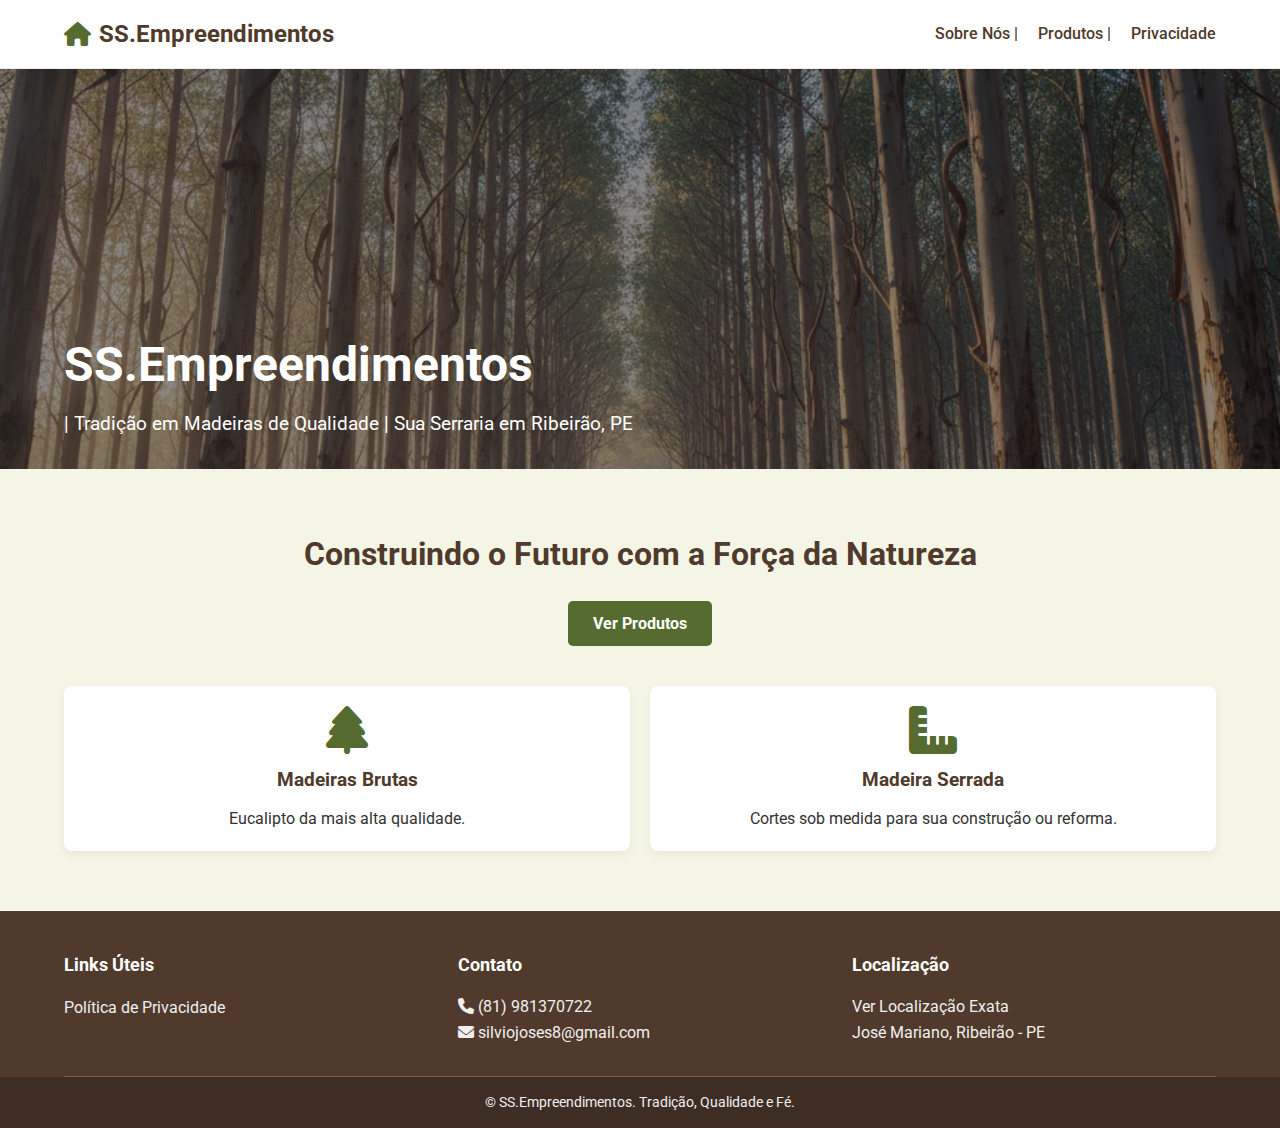
<file: index.html>
<!DOCTYPE html>
<html lang="pt-BR">
<head>
    <meta charset="UTF-8">
    <meta name="viewport" content="width=device-width, initial-scale=1.0">
    <title> SS.Empreendimentos | Madeiras e Cortes em Ribeirão, PE - Tradição em Qualidade</title>
    <link rel="stylesheet" href="style.css">
    <link rel="stylesheet" href="https://cdnjs.cloudflare.com/ajax/libs/font-awesome/6.0.0-beta3/css/all.min.css">
</head>
<body>

    <header>
        <div class="container nav-bar">
            <div class="logo">
                <i class="fas fa-home"></i> SS.Empreendimentos
            </div>
            <nav>
                
                <a href="sobre-nos.html">Sobre Nós |</a>
                <a href="produtos.html">Produtos |</a>
                <a href="politica-privacidade.html">Privacidade</a>
                
            </nav>
        </div>
    </header>

    <section id="home" class="hero">
        <div class="hero-content">
            <h1>SS.Empreendimentos</h1>
            <p> | Tradição em Madeiras de Qualidade | Sua Serraria em Ribeirão, PE</p>
        </div>
    </section>

    <section class="diferenciais">
        <div class="container">
            <h2>Construindo o Futuro com a Força da Natureza</h2>
            <div class="botoes-acao">
                <a href="produtos.html" class="btn btn-verde">Ver Produtos</a>
            </div>
            
            <div class="itens-diferenciais">
                <div class="item">
                    <i class="fas fa-tree icon-verde"></i>
                    <h3>Madeiras Brutas</h3>
                    <p>Eucalipto da mais alta qualidade.</p>
                </div>
                <div class="item">
                    <i class="fas fa-ruler-combined icon-verde"></i>
                    <h3>Madeira Serrada</h3>
                    <p>Cortes sob medida para sua construção ou reforma.</p>
                </div>
                
            </div>
        </div>
    </section>

    <footer>
        <div class="container footer-content">
            <div class="footer-col">
                <h4>Links Úteis</h4>
                <ul>
                    <li><a href="politica-privacidade.html">Política de Privacidade</a></li>
                </ul>
            </div>

            <div class="footer-col">
                <h4>Contato</h4>
                <p><i class="fas fa-phone"></i> (81) 981370722</p>
                <p><i class="fas fa-envelope"></i> silviojoses8@gmail.com</p>
            </div>

            <div class="footer-col">
                <h4>Localização</h4>
                <div class="mapa-link">
                    <a href="https://goo.gl/maps/eoJy61wpHaMdoKoY7?g_st=aw" target="_blank">Ver Localização Exata</a>
                    <p>José Mariano, Ribeirão - PE</p>
                </div>
            </div>
        </div>
        <div class="copy-text">
            &copy; SS.Empreendimentos. Tradição, Qualidade e Fé.
        </div>
    </footer>

</body>
</html>
</file>
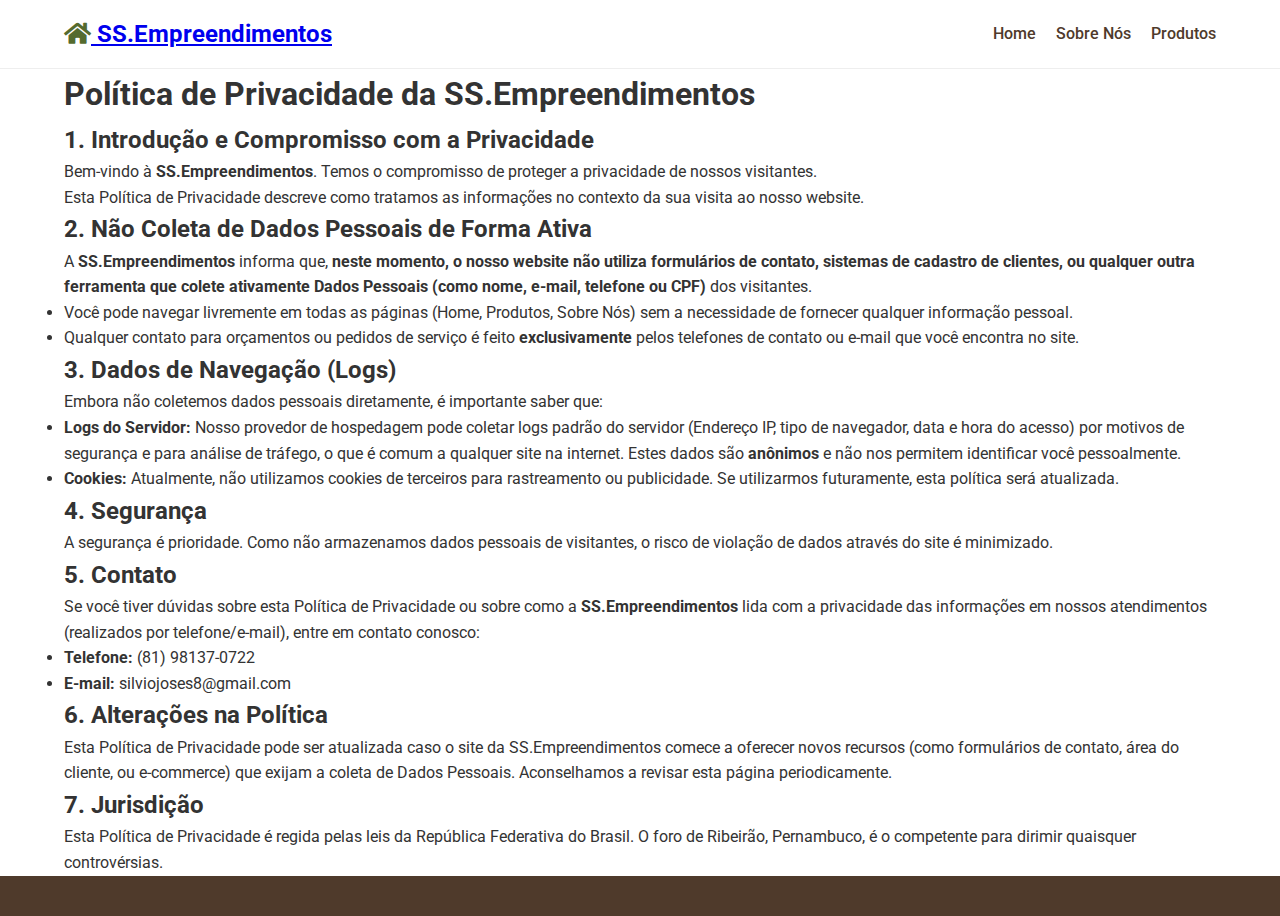
<file: politica-privacidade.html>
<!DOCTYPE html>
<html lang="pt-br">
<head>
    <meta charset="UTF-8">
    <meta name="viewport" content="width=device-width, initial-scale=1.0">
    <title>Política de Privacidade | SS.Empreendimentos</title>
    <link rel="stylesheet" href="style.css">
    <link rel="stylesheet" href="https://cdnjs.cloudflare.com/ajax/libs/font-awesome/5.15.3/css/all.min.css">
</head>
<body>
    
    <header>
        <div class="container nav-bar">
            <div class="logo">
                <a href="index.html">
                    <i class="fas fa-home"></i> SS.Empreendimentos
                </a> 
            </div>
            <nav>
                <a href="index.html">Home</a>
                <a href="sobre-nos.html">Sobre Nós</a> 
                <a href="produtos.html">Produtos</a> 
                
            </nav>
        </div>
    </header>

    <main class="politica-privacidade-content container">
        <h1>Política de Privacidade da SS.Empreendimentos</h1>

        <section class="introducao">
            <h2>1. Introdução e Compromisso com a Privacidade</h2>
            <p>Bem-vindo à <strong>SS.Empreendimentos</strong>. Temos o compromisso de proteger a privacidade de nossos visitantes.</p>
            <p>Esta Política de Privacidade descreve como tratamos as informações no contexto da sua visita ao nosso website.</p>
        </section>

        <section class="nao-coleta-dados">
            <h2>2. Não Coleta de Dados Pessoais de Forma Ativa</h2>
            <p>A <strong>SS.Empreendimentos</strong> informa que, <strong>neste momento, o nosso website não utiliza formulários de contato, sistemas de cadastro de clientes, ou qualquer outra ferramenta que colete ativamente Dados Pessoais (como nome, e-mail, telefone ou CPF)</strong> dos visitantes.</p>
            <ul>
                <li>Você pode navegar livremente em todas as páginas (Home, Produtos, Sobre Nós) sem a necessidade de fornecer qualquer informação pessoal.</li>
                <li>Qualquer contato para orçamentos ou pedidos de serviço é feito <strong>exclusivamente</strong> pelos telefones de contato ou e-mail que você encontra no site.</li>
            </ul>
        </section>

        <section class="dados-navegacao">
            <h2>3. Dados de Navegação (Logs)</h2>
            <p>Embora não coletemos dados pessoais diretamente, é importante saber que:</p>
            <ul>
                <li><strong>Logs do Servidor:</strong> Nosso provedor de hospedagem pode coletar logs padrão do servidor (Endereço IP, tipo de navegador, data e hora do acesso) por motivos de segurança e para análise de tráfego, o que é comum a qualquer site na internet. Estes dados são <strong>anônimos</strong> e não nos permitem identificar você pessoalmente.</li>
                <li><strong>Cookies:</strong> Atualmente, não utilizamos cookies de terceiros para rastreamento ou publicidade. Se utilizarmos futuramente, esta política será atualizada.</li>
            </ul>
        </section>
        
        <section class="seguranca">
            <h2>4. Segurança</h2>
            <p>A segurança é prioridade. Como não armazenamos dados pessoais de visitantes, o risco de violação de dados através do site é minimizado.</p>
        </section>

        <section class="contato">
            <h2>5. Contato</h2>
            <p>Se você tiver dúvidas sobre esta Política de Privacidade ou sobre como a <strong>SS.Empreendimentos</strong> lida com a privacidade das informações em nossos atendimentos (realizados por telefone/e-mail), entre em contato conosco:</p>
            <ul>
                <li><strong>Telefone:</strong> (81) 98137-0722</li>
                <li><strong>E-mail:</strong> silviojoses8@gmail.com</li>
            </ul>
        </section>

        <section class="alteracoes">
            <h2>6. Alterações na Política</h2>
            <p>Esta Política de Privacidade pode ser atualizada caso o site da SS.Empreendimentos comece a oferecer novos recursos (como formulários de contato, área do cliente, ou e-commerce) que exijam a coleta de Dados Pessoais. Aconselhamos a revisar esta página periodicamente.</p>
        </section>

        <section class="jurisdicao">
            <h2>7. Jurisdição</h2>
            <p>Esta Política de Privacidade é regida pelas leis da República Federativa do Brasil. O foro de Ribeirão, Pernambuco, é o competente para dirimir quaisquer controvérsias.</p>
        </section>
    </main>

    <footer class="footer"></footer>
    

</body>
</html>
</file>
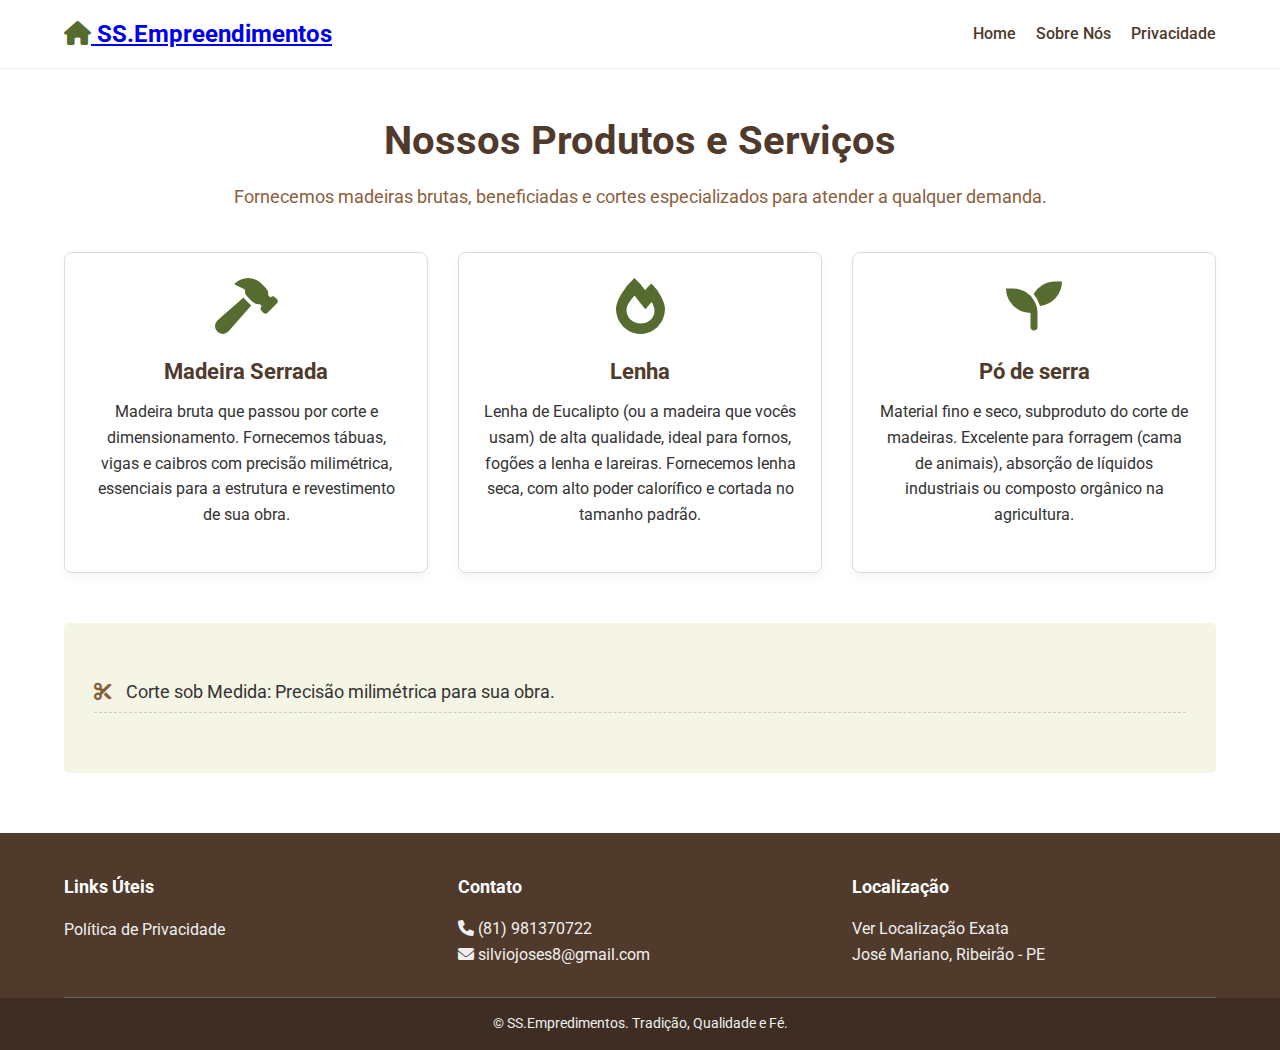
<file: produtos.html>
<!DOCTYPE html>
<html lang="pt-BR">
<head>
    <meta charset="UTF-8">
    <meta name="viewport" content="width=device-width, initial-scale=1.0">
    <title>Produtos - SS.Empredimentos </title>
    <link rel="stylesheet" href="style.css">
    <link rel="stylesheet" href="https://cdnjs.cloudflare.com/ajax/libs/font-awesome/6.0.0-beta3/css/all.min.css">
    <link rel="stylesheet" href="produtos.css">
</head>
<body>

    <header>
        
        <div class="container nav-bar">
            <div class="logo">
                <a href="index.html">
                    <i class="fas fa-home"></i> SS.Empreendimentos
                </a>   
            </div>
            <nav>
                <a href="index.html">Home</a>
                <a href="sobre-nos.html">Sobre Nós</a>
                <a href="politica-privacidade.html">Privacidade</a>
                
            </nav>
        </div>
    </header>

    <main class="container">
        <h1>Nossos Produtos e Serviços</h1>
        <p class="introducao-produtos">Fornecemos madeiras brutas, beneficiadas e cortes especializados para atender a qualquer demanda.</p>

        <section id="madeiras-brutas">
    <div class="lista-produtos">
        
        <article class="produto-card">
            <i class="fas fa-hammer icon-marrom"></i>
            <h3>Madeira Serrada</h3>
            <p>Madeira bruta que passou por corte e dimensionamento. Fornecemos tábuas, vigas e caibros com precisão milimétrica, essenciais para a estrutura e revestimento de sua obra.</p>

        </article>

        <article class="produto-card">
            <i class="fas fa-fire icon-marrom"></i>
            <h3>Lenha</h3>
            <p>Lenha de Eucalipto (ou a madeira que vocês usam) de alta qualidade, ideal para fornos, fogões a lenha e lareiras. Fornecemos lenha seca, com alto poder calorífico e cortada no tamanho padrão.</p>
            
        </article>

        <article class="produto-card">
            <i class="fas fa-seedling icon-marrom"></i>
            <h3>Pó de serra</h3>
            <p>Material fino e seco, subproduto do corte de madeiras. Excelente para forragem (cama de animais), absorção de líquidos industriais ou composto orgânico na agricultura.</p>
            
        </article>
    </div>
</section>

        <section id="servicos-corte">
            
            <div class="lista-servicos">
                <ul>
                    <li><i class="fas fa-cut"></i> Corte sob Medida: Precisão milimétrica para sua obra.</li>
                    
                </ul>
                
            </div>
        </section>

    </main>

    <footer>
        <div class="container footer-content">
            <div class="footer-col">
                <h4>Links Úteis</h4>
                <ul>
                    <li><a href="politica-privacidade.html">Política de Privacidade</a></li>
                </ul>
            </div>
            <div class="footer-col">
                <h4>Contato</h4>
                <p><i class="fas fa-phone"></i> (81) 981370722</p>
                <p><i class="fas fa-envelope"></i> silviojoses8@gmail.com</p>
              
            </div>
            <div class="footer-col">
                <h4>Localização</h4>
                <div class="mapa-link">
                    <a href="https://goo.gl/maps/eoJy61wpHaMdoKoY7?g_st=aw" target="_blank">Ver Localização Exata</a>
                    <p>José Mariano, Ribeirão - PE</p>
                </div>
            </div>
        </div>
        <div class="copy-text">
            &copy; SS.Empredimentos. Tradição, Qualidade e Fé.
        </div>
    </footer>
</body>
</html>
</file>
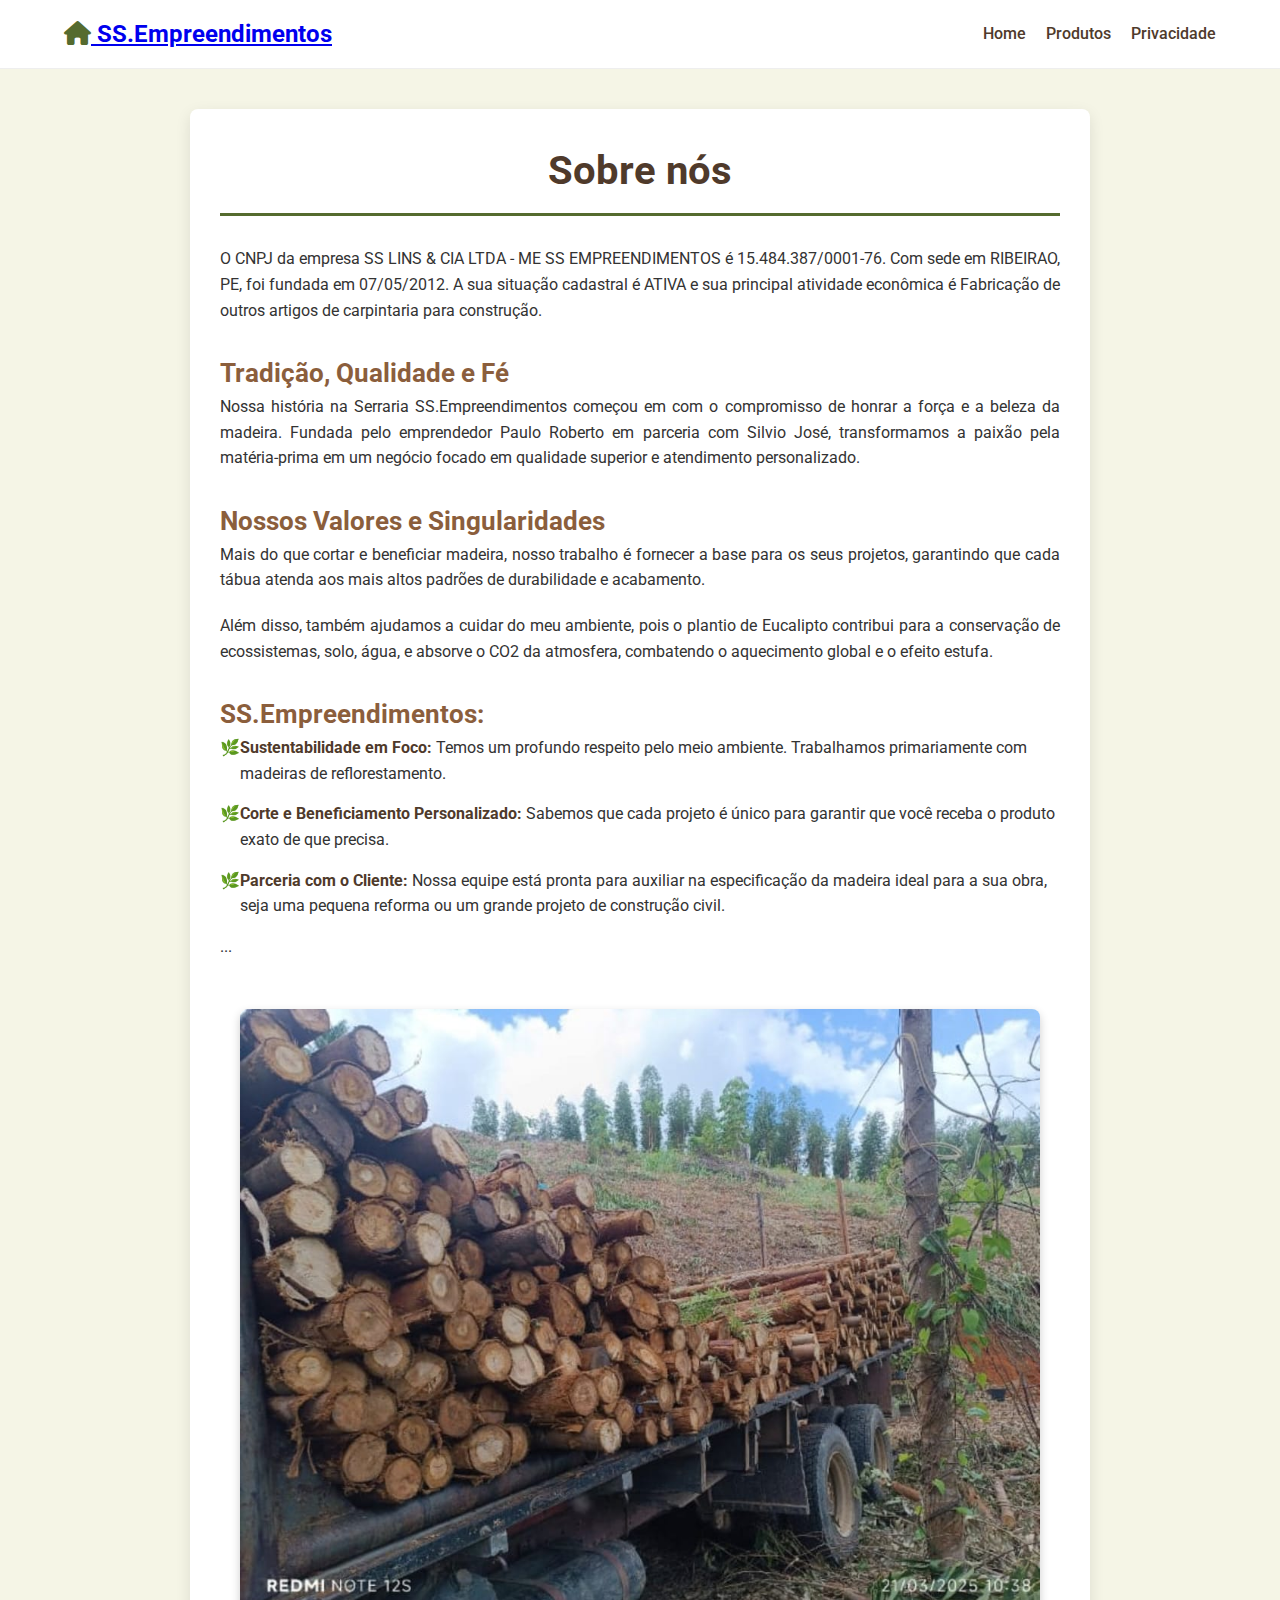
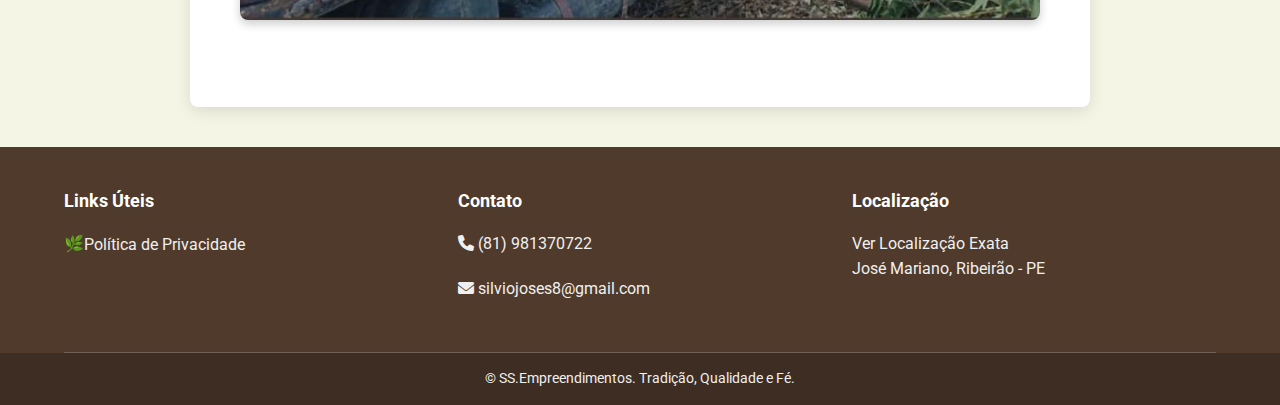
<file: sobre-nos.html>
<!DOCTYPE html>
<html lang="pt-BR">
<head>
    <meta charset="UTF-8">
    <meta name="viewport" content="width=device-width, initial-scale=1.0">
    <title>Sobre Nós - SS.Empreendimentos </title>
    <link rel="stylesheet" href="style.css"> 
    <link rel="stylesheet" href="https://cdnjs.cloudflare.com/ajax/libs/font-awesome/6.0.0-beta3/css/all.min.css">
    <link rel="stylesheet" href="sobre-nos.css"> 
</head>
<body>

    <header>
        <div class="container nav-bar">
            <div class="logo">
                <a href="index.html">
                    <i class="fas fa-home"></i> SS.Empreendimentos
                </a> 
            </div>
            <nav>
                <a href="index.html">Home</a>
                <a href="produtos.html">Produtos</a> 
                <a href="politica-privacidade.html">Privacidade</a>
            </nav>
        </div>
    </header>

    <main>
        <div class="container"> 
            
            <h1>Sobre nós</h1>

            <p>O CNPJ da empresa SS LINS & CIA LTDA - ME SS EMPREENDIMENTOS é 15.484.387/0001-76. Com sede em RIBEIRAO, PE, foi fundada em 07/05/2012. A sua situação cadastral é ATIVA e sua principal atividade econômica é Fabricação de outros artigos de carpintaria para construção.</p>
            <h2>Tradição, Qualidade e Fé</h2>

            <p>Nossa história na  Serraria SS.Empreendimentos começou em com o compromisso de honrar a força e a beleza da madeira. Fundada pelo emprendedor Paulo Roberto em parceria com Silvio José, transformamos a paixão pela matéria-prima em um negócio focado em qualidade superior e atendimento personalizado.</p>

            <h2>Nossos Valores e Singularidades</h2>

            <p>Mais do que cortar e beneficiar madeira, nosso trabalho é fornecer a base para os seus projetos, garantindo que cada tábua atenda aos mais altos padrões de durabilidade e acabamento.</p>

            <p>Além disso, também ajudamos a cuidar do meu ambiente, pois o plantio de Eucalipto contribui para a conservação de ecossistemas, solo, água, e absorve o CO2 da atmosfera, combatendo o aquecimento global e o efeito estufa. </p>

            <h2>SS.Empreendimentos:</h2>

            <ul>


               
                <li><u>Sustentabilidade em Foco:</u> 
                    Temos um profundo respeito pelo meio ambiente. Trabalhamos primariamente com madeiras de reflorestamento.</li>

                <li><u>Corte e Beneficiamento Personalizado: </u> Sabemos que cada projeto é único para garantir que você receba o produto exato de que precisa.</li>

                <li><u>Parceria com o Cliente: </u> Nossa equipe está pronta para auxiliar na especificação da madeira ideal para a sua obra, seja uma pequena reforma ou um grande projeto de construção civil.</li>
            </ul>

...
    <section class="foto-sobre">
        <img src="2b27df27-8d6e-4b2d-840e-723b1b4813a0.jpg" alt="Caminhão carregado com toras de madeira SS.Empreendimentos em Ribeirão, PE">
    </section>


    </main>
    
    <footer>
        <div class="container footer-content">
            <div class="footer-col">
                <h4>Links Úteis</h4>
                <ul>
                     <li><a href="politica-privacidade.html">Política de Privacidade</a></li>
                </ul>
            </div>
            <div class="footer-col">
                <h4>Contato</h4>
                <p><i class="fas fa-phone"></i> (81) 981370722</p>
                <p><i class="fas fa-envelope"></i> silviojoses8@gmail.com</p>
              
            </div>
            <div class="footer-col">
                <h4>Localização</h4>
                <div class="mapa-link">
                    <a href="https://goo.gl/maps/eoJy61wpHaMdoKoY7?g_st=aw" target="_blank">Ver Localização Exata</a>
                    <p>José Mariano, Ribeirão - PE</p>

                </div>
            </div>
        </div>
        <div class="copy-text">
            &copy; SS.Empreendimentos. Tradição, Qualidade e Fé.
        </div>
    </footer>
</body>
</html>
</file>
<file: produtos.css>
/* Estilo geral para o conteúdo principal */
main h1 {
    font-size: 2.5rem;
    color: var(--cor-primaria);
    text-align: center;
    padding: 40px 0 10px 0;
}

main h2 {
    font-size: 1.8rem;
    color: var(--cor-secundaria);
    margin-top: 30px;
    margin-bottom: 20px;
    border-bottom: 2px solid var(--cor-fundo);
    padding-bottom: 5px;
}

.introducao-produtos {
    text-align: center;
    font-size: 1.1rem;
    margin-bottom: 40px;
    color: var(--cor-secundaria);
}

.lista-produtos {
    display: flex;
    flex-wrap: wrap; 
    gap: 30px; 
    margin-bottom: 50px;
}

.produto-card {
    /* Cada card de produto */
    flex: 1 1 calc(33.33% - 20px); 
    min-width: 300px;
    padding: 25px;
    border: 1px solid #ddd;
    border-radius: 8px;
    background-color: #fff;

    box-shadow: 0 4px 8px rgba(0, 0, 0, 0.05); /* Sombra suave para destacar */

    text-align: center;
}

.produto-card i {
    font-size: 3.5rem;
    color: var(--cor-verde);
    margin-bottom: 10px;
}

.produto-card h3 {
    color: var(--cor-primaria);
    margin: 10px 0;
    font-size: 1.4rem;
}

.produto-card p {
    line-height: 1.6;
    margin-bottom: 20px;
}

/* Estilo para a seção de Beneficiamento */
.lista-servicos {
    padding: 30px;
    background-color: var(--cor-fundo);
    border-radius: 5px;
    margin-bottom: 60px;
}

.lista-servicos ul {
    list-style: none;
    text-align: left;
    margin: 20px 0 30px 0;
}

.lista-servicos ul li {
    font-size: 1.1rem;
    line-height: 2.2;
    border-bottom: 1px dashed #ccc;
}

.lista-servicos ul li i {
    color: var(--cor-secundaria);
    margin-right: 10px;
}
</file>
<file: sobre-nos.css>
body {
    line-height: 1.6;
    background-color: var(--cor-fundo);
}
main .container {
    width: 90%;
    max-width: 900px;
    margin: 40px auto;
    padding: 30px;
    background-color: #ffffff;
    box-shadow: 0 5px 15px rgba(0, 0, 0, 0.1);
    border-radius: 8px;
}

h1 {
    font-family: 'Roboto', serif;
    color: var(--cor-primaria);
    text-align: center;
    border-bottom: 3px solid var(--cor-verde);
    padding-bottom: 10px;
    margin-bottom: 30px;
    font-size: 2.5em;
}

h2 {
    color: var(--cor-secundaria);
    margin-top: 30px;
    font-size: 1.6em;
}

p {
    margin-bottom: 20px;
    text-align: justify;
    
}

ul {
    list-style: none;
    padding: 0;
}

li {
    margin-bottom: 15px;
    padding-left: 20px;
    position: relative;
}

li::before {
    content: "🌿";
    position: absolute;
    left: 0;
    top: 0;
}

li u {
    font-weight: 700;
    color: var(--cor-primaria);
    text-decoration: none;
}


.foto-sobre {
    text-align: center;
    margin: 50px 0;
}

.foto-sobre img {
    width: 100%;
    max-width: 800px;
    height: auto;
    border-radius: 8px;
    box-shadow: 0 4px 10px rgba(0, 0, 0, 0.2);
}


@media (max-width: 992px) {
    main .container {
        padding: 25px;
    }

    h1 {
        font-size: 2.2em;
    }

    h2 {
        font-size: 1.4em;
    }
}

@media (max-width: 768px) {
    main .container {
        width: 92%;
        padding: 20px;
    }

    h1 {
        font-size: 2em;
    }

    p {
        font-size: 1rem;
    }
}

@media (max-width: 480px) {
    h1 {
        font-size: 1.6em;
    }

    h2 {
        font-size: 1.2em;
    }

    p {
        font-size: 0.95rem;
        text-align: left;
    }

    li {
        padding-left: 15px;
    }

    li::before {
        left: -5px;
    }

    h1:last-of-type {
        padding: 60px 0;
        font-size: 1.2em;
    }
}
</file>
<file: style.css>
/* Importação de Fonte Google */
@import url('https://fonts.googleapis.com/css2?family=Roboto:wght@300;400;700&display=swap');

/* Variáveis e Reset */
:root {
    --cor-primaria: #4f3a2b;
    --cor-secundaria: #8b5e3c;
    --cor-fundo: #f5f5e6;
    --cor-texto: #333;
    --cor-verde: #556b2f;
}

* {
    margin: 0;
    padding: 0;
    box-sizing: border-box;
}

body {
    font-family: 'Roboto', sans-serif;
    color: var(--cor-texto);
    background-color: #fff;
    line-height: 1.6;
}

.container {
    width: 90%;
    max-width: 1200px;
    margin: 0 auto;
}

/* CABEÇALHO E NAVEGAÇÃO */
header {
    background-color: #fff;
    border-bottom: 1px solid #eee;
    padding: 15px 0;
}

.nav-bar {
    display: flex;
    justify-content: space-between;
    align-items: center;
    flex-wrap: wrap;
}

.logo {
    font-size: 1.5rem;
    font-weight: 700;
    color: var(--cor-primaria);
    display: flex;
    align-items: center;
    gap: 8px;
}

.logo i {
    color: var(--cor-verde);
}

nav {
    display: flex;
    gap: 20px;
    flex-wrap: wrap;
    justify-content: center;
}

nav a {
    text-decoration: none;
    color: var(--cor-primaria);
    font-weight: 500;
    transition: color 0.3s;
}

nav a:hover {
    color: var(--cor-secundaria);
}

/*  HERO / BANNER */
.hero {
    background: url(unnamed.png) no-repeat center center/cover;
    height: 400px;
    display: flex;
    align-items: flex-end;
    color: white;
    position: relative;
    padding: 0 0 30px 5%;
}

.hero::before {
    content: "";
    position: absolute;
    top: 0;
    left: 0;
    width: 100%;
    height: 100%;
    background-color: rgba(0, 0, 0, 0.45);
}

.hero-content {
    position: relative;
    z-index: 2;
}

.hero h1 {
    font-size: 3rem;
    margin-bottom: 5px;
}

.hero p {
    font-size: 1.2rem;
}

/*  DIFERENCIAIS */
.diferenciais {
    padding: 60px 0;
    text-align: center;
    background-color: var(--cor-fundo);
}

.diferenciais h2 {
    font-size: 2rem;
    color: var(--cor-primaria);
    margin-bottom: 20px;
}

.botoes-acao {
    margin-bottom: 40px;
}

.btn {
    text-decoration: none;
    color: white;
    padding: 10px 25px;
    border-radius: 5px;
    font-weight: 700;
    margin: 0 10px;
    transition: opacity 0.3s;
    display: inline-block;
}

.btn:hover {
    opacity: 0.85;
}

.btn-verde {
    background-color: var(--cor-verde);
}

.btn-marrom {
    background-color: var(--cor-secundaria);
}

.itens-diferenciais {
    display: flex;
    justify-content: space-around;
    flex-wrap: wrap;
    gap: 20px;
    margin-top: 30px;
}

.item {
    flex: 1 1 300px;
    padding: 20px;
    background-color: #fff;
    border-radius: 8px;
    box-shadow: 0 4px 8px rgba(0,0,0,0.05);
}

.item h3 {
    color: var(--cor-primaria);
    margin: 10px 0;
}

.icon-verde {
    font-size: 3rem;
    color: var(--cor-verde);
}

/*  RODAPÉ */
footer {
    background-color: var(--cor-primaria);
    color: #f0f0f0;
    padding-top: 40px;
}

.footer-content {
    display: flex;
    justify-content: space-between;
    flex-wrap: wrap;
    gap: 30px;
    padding-bottom: 30px;
    border-bottom: 1px solid rgba(255, 255, 255, 0.2);
}

.footer-col {
    flex: 1 1 250px;
}

.footer-col h4 {
    font-size: 1.1rem;
    margin-bottom: 15px;
    color: white;
}

.footer-col ul {
    list-style: none;
}

.footer-col ul li a {
    text-decoration: none;
    color: #f0f0f0;
    line-height: 1.8;
    transition: color 0.3s;
}

.footer-col ul li a:hover {
    color: var(--cor-secundaria);
}

.footer-col p {
    line-height: 1.6;
}

.footer-col a {
    color: #f0f0f0;
    text-decoration: none;
    transition: color 0.3s;
}

.copy-text {
    text-align: center;
    padding: 15px 0;
    font-size: 0.85rem;
    background-color: #3d2d23;
}

/* === RESPONSIVIDADE === */
@media (max-width: 992px) {
    .hero {
        height: 320px;
    }

    .hero h1 {
        font-size: 2.4rem;
    }

    .hero p {
        font-size: 1rem;
    }
}

@media (max-width: 768px) {
    .nav-bar {
        flex-direction: column;
        gap: 10px;
        text-align: center;
    }

    .itens-diferenciais {
        flex-direction: column;
        align-items: center;
    }

    .item {
        width: 90%;
    }

    .footer-content {
        flex-direction: column;
        align-items: center;
    }

    .footer-col {
        text-align: center;
    }
}

@media (max-width: 480px) {
    .hero {
        height: 260px;
        padding-bottom: 20px;
    }

    .hero h1 {
        font-size: 1.8rem;
    }

    .hero p {
        font-size: 0.95rem;
    }

    nav a {
        display: block;
        margin: 5px 0;
    }

    .btn {
        width: 80%;
    }

    .item {
        padding: 15px;
    }
}
</file>
